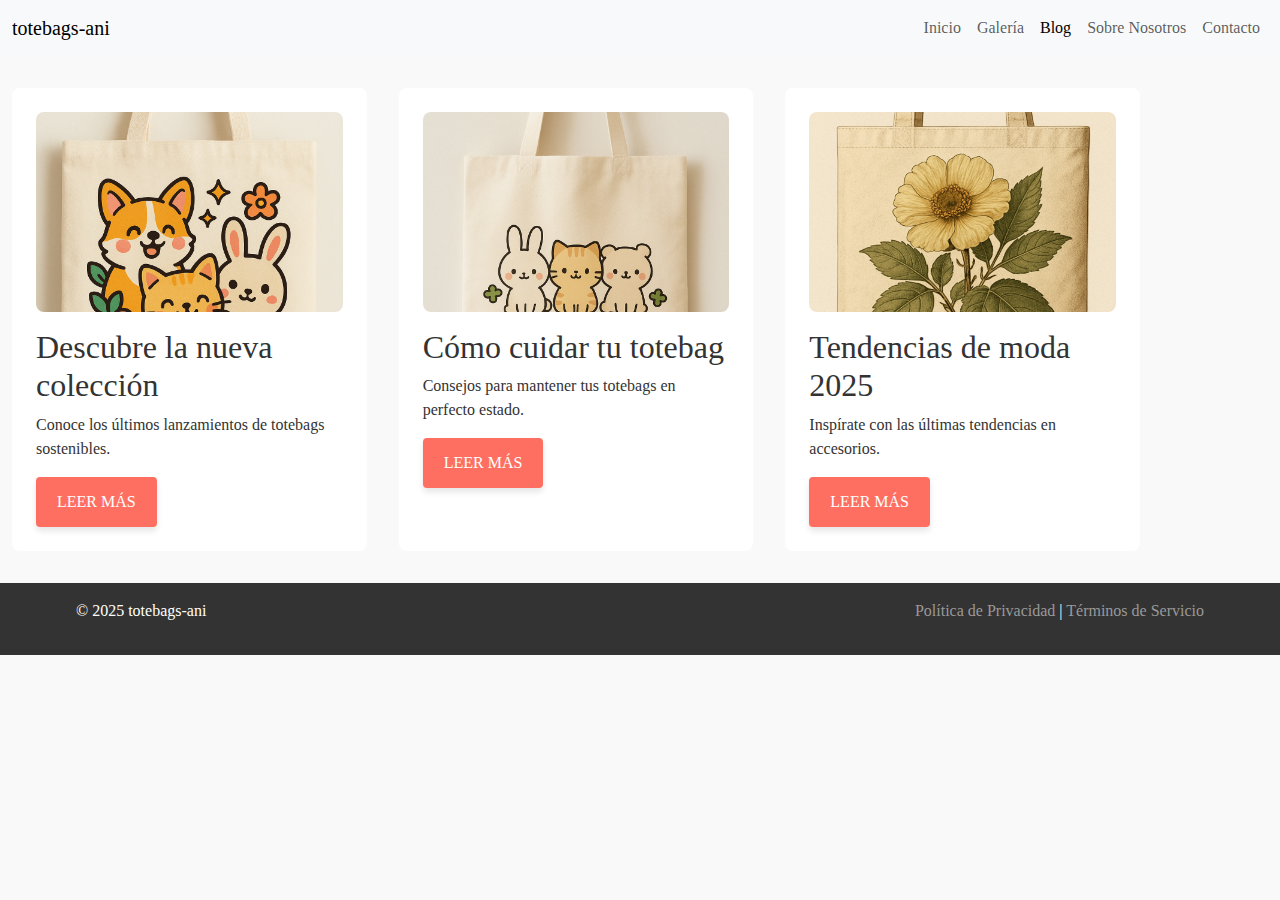
<file: blog.html>
<!DOCTYPE html>
<html lang="es">
<head>
  <meta charset="UTF-8">
  <meta name="viewport" content="width=device-width, initial-scale=1.0">
  <title>ToteBags Ani – Blog</title>
  <link href="https://cdn.jsdelivr.net/npm/bootstrap@5.3.0/dist/css/bootstrap.min.css" rel="stylesheet">
  <link rel="stylesheet" href="assets/css/style.css">
</head>
<body>
  <header class="header">
    <nav class="navbar navbar-expand-lg navbar-light bg-light">
      <div class="container-fluid">
        <a class="navbar-brand" href="index.html">totebags-ani</a>
        <button class="navbar-toggler" type="button" data-bs-toggle="collapse" data-bs-target="#navbarNavBlog" aria-controls="navbarNavBlog" aria-expanded="false" aria-label="Toggle navigation">
          <span class="navbar-toggler-icon"></span>
        </button>
        <div class="collapse navbar-collapse" id="navbarNavBlog">
          <ul class="navbar-nav ms-auto mb-2 mb-lg-0">
            <li class="nav-item"><a class="nav-link" href="index.html">Inicio</a></li>
            <li class="nav-item"><a class="nav-link" href="gallery.html">Galería</a></li>
            <li class="nav-item"><a class="nav-link active" aria-current="page" href="blog.html">Blog</a></li>
            <li class="nav-item"><a class="nav-link" href="about.html">Sobre Nosotros</a></li>
            <li class="nav-item"><a class="nav-link" href="contact.html">Contacto</a></li>
          </ul>
        </div>
      </div>
    </nav>
  </header>
  <section class="blog container features">
    <article class="feature">
      <img src="assets/images/tote4.png" alt="Tote Bag">
      <h2>Descubre la nueva colección</h2>
      <p>Conoce los últimos lanzamientos de totebags sostenibles.</p>
      <a href="#" class="btn btn-medium">Leer más</a>
    </article>
    <article class="feature">
      <img src="assets/images/tote5.png" alt="Tote Bag">
      <h2>Cómo cuidar tu totebag</h2>
      <p>Consejos para mantener tus totebags en perfecto estado.</p>
      <a href="#" class="btn btn-medium">Leer más</a>
    </article>
    <article class="feature">
      <img src="assets/images/tote6.png" alt="Tote Bag">
      <h2>Tendencias de moda 2025</h2>
      <p>Inspírate con las últimas tendencias en accesorios.</p>
      <a href="#" class="btn btn-medium">Leer más</a>
    </article>
  </section>
  <footer class="footer">
    <div class="container">
      <p>&copy; 2025 totebags-ani</p>
      <p><a href="#">Política de Privacidad</a> | <a href="#">Términos de Servicio</a></p>
    </div>
  </footer>
  <script src="https://cdn.jsdelivr.net/npm/bootstrap@5.3.0/dist/js/bootstrap.bundle.min.js"></script>
</body>
</html>
</file>
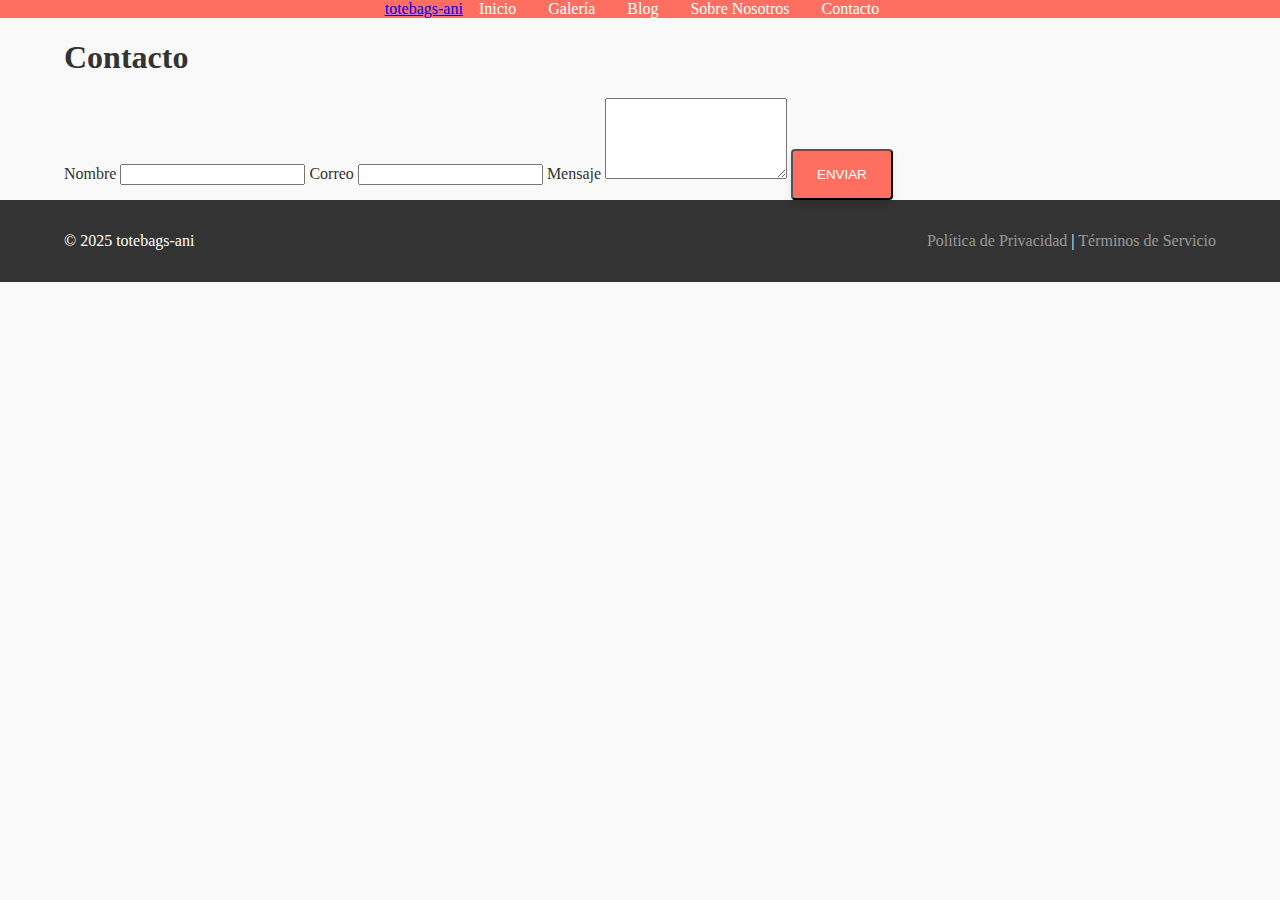
<file: contact.html>
<!DOCTYPE html>
<html lang="es">
<head>
  <meta charset="UTF-8">
  <meta name="viewport" content="width=device-width, initial-scale=1.0">
  <title>ToteBags Ani – Contacto</title>
  <link rel="stylesheet" href="assets/css/style.css">
</head>
<body>
  <header class="header">
    <nav class="nav container">
      <a href="index.html" class="logo">totebags-ani</a>
      <ul>
        <li><a href="index.html">Inicio</a></li>
        <li><a href="gallery.html">Galería</a></li>
        <li><a href="blog.html">Blog</a></li>
        <li><a href="about.html">Sobre Nosotros</a></li>
        <li><a href="contact.html">Contacto</a></li>
      </ul>
    </nav>
  </header>
  <section class="contact container">
    <h1>Contacto</h1>
    <form action="#" class="contact-form">
      <label for="name">Nombre</label>
      <input type="text" id="name" name="name" required>
      <label for="email">Correo</label>
      <input type="email" id="email" name="email" required>
      <label for="message">Mensaje</label>
      <textarea id="message" name="message" rows="5" required></textarea>
      <button type="submit" class="btn btn-large">Enviar</button>
    </form>
  </section>
  <footer class="footer">
    <div class="container">
      <p>&copy; 2025 totebags-ani</p>
      <p><a href="#">Política de Privacidad</a> | <a href="#">Términos de Servicio</a></p>
    </div>
  </footer>
</body>
</html>
</file>
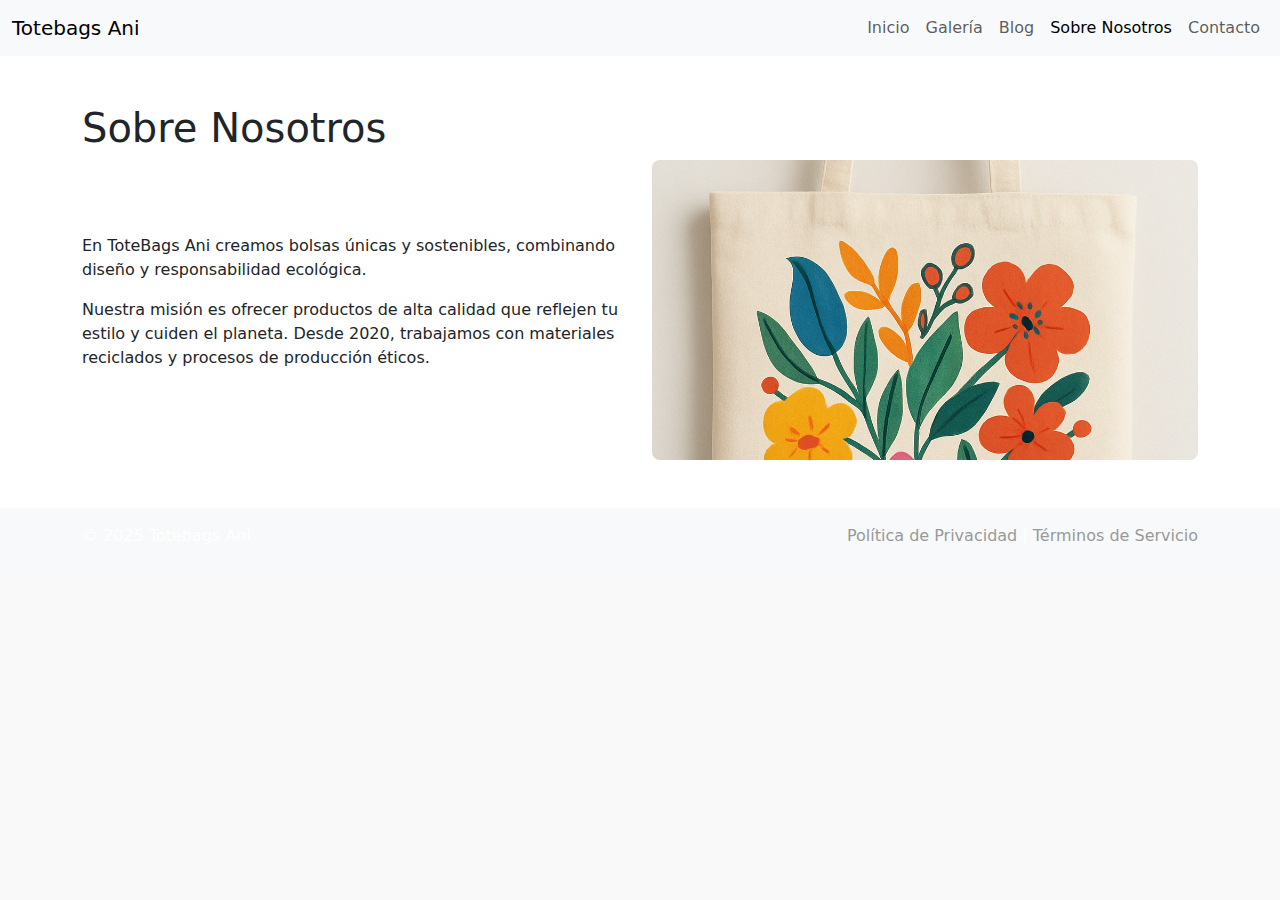
<file: pages/about.html>
<!DOCTYPE html>
<html lang="es">
<head>
  <meta charset="UTF-8" />
  <meta name="viewport" content="width=device-width, initial-scale=1.0" />
  <title>ToteBags Ani – Sobre Nosotros</title>
  <meta name="description" content="Conoce la historia y propósito de ToteBags Ani.">
  <link rel="stylesheet" href="../assets/css/style.css" />
  <link rel="icon" href="../assets/images/tote1.png" type="image/png" />
  <link href="https://cdn.jsdelivr.net/npm/bootstrap@5.3.0/dist/css/bootstrap.min.css" rel="stylesheet" />
</head>
<body>
  <header class="header">
    <nav class="navbar navbar-expand-lg navbar-light bg-light">
      <div class="container-fluid">
        <a class="navbar-brand" href="../index.html">Totebags Ani</a>
        <button class="navbar-toggler" type="button" data-bs-toggle="collapse" data-bs-target="#navbarNav">
          <span class="navbar-toggler-icon"></span>
        </button>
        <div class="collapse navbar-collapse" id="navbarNav">
          <ul class="navbar-nav ms-auto mb-2 mb-lg-0">
            <li class="nav-item"><a class="nav-link" href="../index.html">Inicio</a></li>
            <li class="nav-item"><a class="nav-link" href="gallery.html">Galería</a></li>
            <li class="nav-item"><a class="nav-link" href="blog.html">Blog</a></li>
            <li class="nav-item"><a class="nav-link active" href="about.html">Sobre Nosotros</a></li>
            <li class="nav-item"><a class="nav-link" href="contact.html">Contacto</a></li>
          </ul>
        </div>
      </div>
    </nav>
  </header>

  <main>
    <section class="about container py-5">
      <h1>Sobre Nosotros</h1>
      <div class="row align-items-center">
        <div class="col-md-6">
          <p>En ToteBags Ani creamos bolsas únicas y sostenibles, combinando diseño y responsabilidad ecológica.</p>
          <p>Nuestra misión es ofrecer productos de alta calidad que reflejen tu estilo y cuiden el planeta. Desde 2020, trabajamos con materiales reciclados y procesos de producción éticos.</p>
        </div>
        <div class="col-md-6 about-image">
          <img src="../assets/images/tote2.png" class="img-fluid" alt="Proceso artesanal de totebags" />
        </div>
      </div>
    </section>
  </main>

  <footer class="footer text-center bg-light py-3">
    <div class="container">
      <p>&copy; 2025 Totebags Ani</p>
      <p><a href="#">Política de Privacidad</a> | <a href="#">Términos de Servicio</a></p>
    </div>
  </footer>

  <script src="https://cdn.jsdelivr.net/npm/bootstrap@5.3.0/dist/js/bootstrap.bundle.min.js"></script>
</body>
</html>
</file>
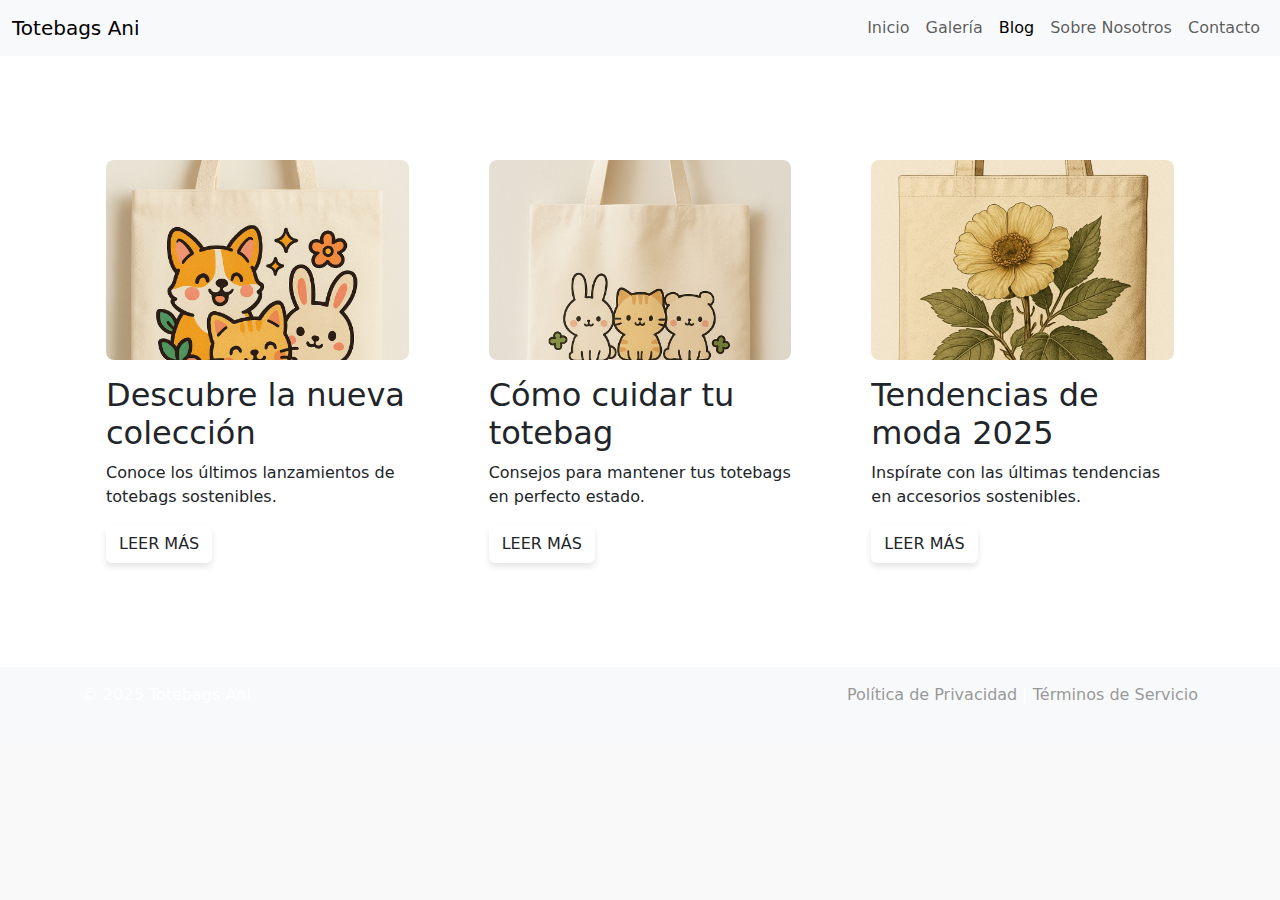
<file: pages/blog.html>
<!DOCTYPE html>
<html lang="es">
<head>
  <meta charset="UTF-8" />
  <meta name="viewport" content="width=device-width, initial-scale=1.0" />
  <title>ToteBags Ani – Blog</title>
  <meta name="description" content="Consejos, novedades y tendencias de moda con ToteBags Ani.">
  <link rel="stylesheet" href="../assets/css/style.css" />
  <link rel="icon" href="../assets/images/tote1.png" type="image/png" />
  <link href="https://cdn.jsdelivr.net/npm/bootstrap@5.3.0/dist/css/bootstrap.min.css" rel="stylesheet" />
</head>
<body>
  <header class="header">
    <nav class="navbar navbar-expand-lg navbar-light bg-light">
      <div class="container-fluid">
        <a class="navbar-brand" href="../index.html">Totebags Ani</a>
        <button class="navbar-toggler" type="button" data-bs-toggle="collapse" data-bs-target="#navbarNav">
          <span class="navbar-toggler-icon"></span>
        </button>
        <div class="collapse navbar-collapse" id="navbarNav">
          <ul class="navbar-nav ms-auto mb-2 mb-lg-0">
            <li class="nav-item"><a class="nav-link" href="../index.html">Inicio</a></li>
            <li class="nav-item"><a class="nav-link" href="gallery.html">Galería</a></li>
            <li class="nav-item"><a class="nav-link active" href="blog.html">Blog</a></li>
            <li class="nav-item"><a class="nav-link" href="about.html">Sobre Nosotros</a></li>
            <li class="nav-item"><a class="nav-link" href="contact.html">Contacto</a></li>
          </ul>
        </div>
      </div>
    </nav>
  </header>

  <main>
    <section class="blog container features py-5">
      <article class="feature">
        <img src="../assets/images/tote4.png" alt="Tote Bag" />
        <h2>Descubre la nueva colección</h2>
        <p>Conoce los últimos lanzamientos de totebags sostenibles.</p>
        <a href="#" class="btn btn-medium">Leer más</a>
      </article>
      <article class="feature">
        <img src="../assets/images/tote5.png" alt="Tote Bag" />
        <h2>Cómo cuidar tu totebag</h2>
        <p>Consejos para mantener tus totebags en perfecto estado.</p>
        <a href="#" class="btn btn-medium">Leer más</a>
      </article>
      <article class="feature">
        <img src="../assets/images/tote6.png" alt="Tote Bag" />
        <h2>Tendencias de moda 2025</h2>
        <p>Inspírate con las últimas tendencias en accesorios sostenibles.</p>
        <a href="#" class="btn btn-medium">Leer más</a>
      </article>
    </section>
  </main>

  <footer class="footer text-center bg-light py-3">
    <div class="container">
      <p>&copy; 2025 Totebags Ani</p>
      <p><a href="#">Política de Privacidad</a> | <a href="#">Términos de Servicio</a></p>
    </div>
  </footer>

  <script src="https://cdn.jsdelivr.net/npm/bootstrap@5.3.0/dist/js/bootstrap.bundle.min.js"></script>
</body>
</html>
</file>
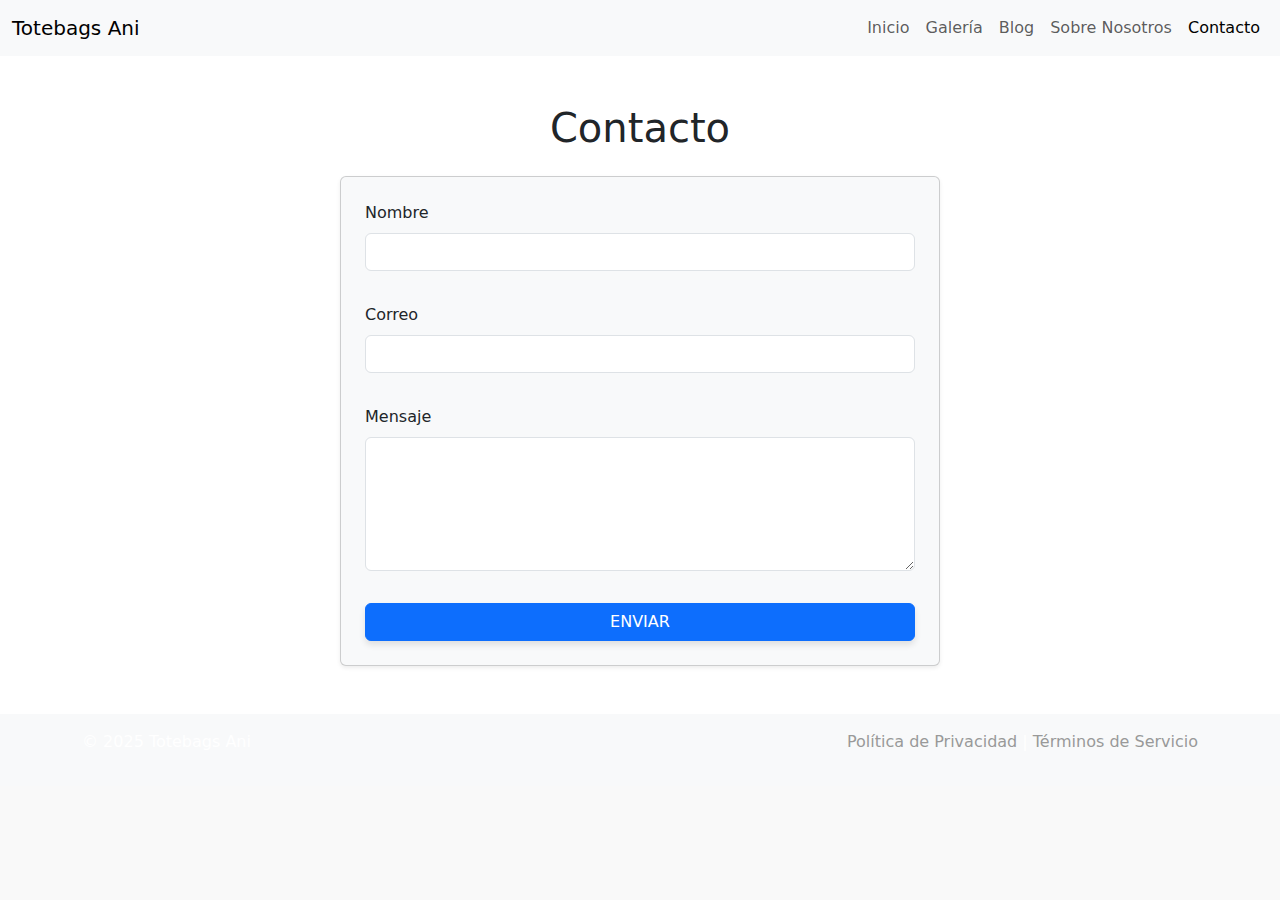
<file: pages/contact.html>
<!DOCTYPE html>
<html lang="es">
<head>
  <meta charset="UTF-8" />
  <meta name="viewport" content="width=device-width, initial-scale=1.0" />
  <title>ToteBags Ani – Contacto</title>
  <meta name="description" content="Contáctanos para dudas, pedidos o colaboraciones.">
  <link rel="stylesheet" href="../assets/css/style.css" />
  <link rel="icon" href="../assets/images/tote1.png" type="image/png" />
  <link href="https://cdn.jsdelivr.net/npm/bootstrap@5.3.0/dist/css/bootstrap.min.css" rel="stylesheet" />
</head>
<body>
  <header class="header">
    <nav class="navbar navbar-expand-lg navbar-light bg-light">
      <div class="container-fluid">
        <a class="navbar-brand" href="../index.html">Totebags Ani</a>
        <button class="navbar-toggler" type="button" data-bs-toggle="collapse" data-bs-target="#navbarNav">
          <span class="navbar-toggler-icon"></span>
        </button>
        <div class="collapse navbar-collapse" id="navbarNav">
          <ul class="navbar-nav ms-auto mb-2 mb-lg-0">
            <li class="nav-item"><a class="nav-link" href="../index.html">Inicio</a></li>
            <li class="nav-item"><a class="nav-link" href="gallery.html">Galería</a></li>
            <li class="nav-item"><a class="nav-link" href="blog.html">Blog</a></li>
            <li class="nav-item"><a class="nav-link" href="about.html">Sobre Nosotros</a></li>
            <li class="nav-item"><a class="nav-link active" href="contact.html">Contacto</a></li>
          </ul>
        </div>
      </div>
    </nav>
  </header>

  <main>
    <section class="contact container py-5">
      <h1 class="mb-4 text-center">Contacto</h1>
      <div class="card p-4 bg-light shadow-sm mx-auto" style="max-width:600px">
        <form action="#" class="row g-3">
          <div class="mb-3 col-12">
            <label for="name" class="form-label">Nombre</label>
            <input type="text" class="form-control" id="name" name="name" required />
          </div>
          <div class="mb-3 col-12">
            <label for="email" class="form-label">Correo</label>
            <input type="email" class="form-control" id="email" name="email" required />
          </div>
          <div class="mb-3 col-12">
            <label for="message" class="form-label">Mensaje</label>
            <textarea class="form-control" id="message" name="message" rows="5" required></textarea>
          </div>
          <div class="col-12">
            <button type="submit" class="btn btn-primary w-100">Enviar</button>
          </div>
        </form>
      </div>
    </section>
  </main>

  <footer class="footer text-center bg-light py-3">
    <div class="container">
      <p>&copy; 2025 Totebags Ani</p>
      <p><a href="#">Política de Privacidad</a> | <a href="#">Términos de Servicio</a></p>
    </div>
  </footer>

  <script src="https://cdn.jsdelivr.net/npm/bootstrap@5.3.0/dist/js/bootstrap.bundle.min.js"></script>
</body>
</html>
</file>
<file: assets/css/style.css>
.hero-content .btn, .btn {
  border-radius: 0.25rem;
  text-transform: uppercase;
}

.btn {
  background: #ff6f61;
  color: white;
  display: inline-block;
  text-decoration: none;
  transition: all 0.3s ease 0.3s ease;
  box-shadow: 0 4px 6px rgba(0, 0, 0, 0.1);
}
.btn:hover {
  background: rgb(255, 64.5189873418, 46);
  transform: translateY(-2px);
  box-shadow: 0 6px 8px rgba(0, 0, 0, 0.15);
}

html, body {
  margin: 0;
  padding: 0;
  font-family: "Arial, sans-serif";
  color: #333;
  background-color: #f9f9f9;
}

.container {
  width: 90%;
  max-width: 1200px;
  margin: 0 auto;
}

.header {
  background: #ff6f61;
}
.header .nav {
  display: flex;
  justify-content: center;
  align-items: center;
}
.header .nav ul {
  list-style: none;
  margin: 0;
  padding: 0;
  display: flex;
}
.header .nav ul li {
  margin: 0 1rem;
}
.header .nav ul li a {
  color: white;
  text-decoration: none;
  transition: color 0.2s 0.3s ease;
}
.header .nav ul li a:hover {
  color: #f0c674;
}

.hero {
  display: grid;
  grid-template-columns: 1fr 1fr;
  align-items: center;
  margin: 2rem 0;
}
.hero-content h1 {
  font-size: 2.5rem;
  margin-bottom: 1rem;
}
.hero-content p {
  margin-bottom: 1.5rem;
}
.hero-content .btn {
  background: #ff6f61;
  color: white;
  padding: 0.75rem 1.5rem;
  border: none;
  cursor: pointer;
  transition: all 0.3s ease 0.3s ease;
  box-shadow: 0 4px 6px rgba(0, 0, 0, 0.1);
}
.hero-content .btn:hover {
  background: rgb(255, 64.5189873418, 46);
  transform: translateY(-2px);
  box-shadow: 0 6px 8px rgba(0, 0, 0, 0.15);
}
.hero-image img {
  width: 100%;
  max-height: 400px;
  object-fit: cover;
  border-radius: 0.5rem;
}

.features {
  display: grid;
  grid-template-columns: repeat(3, 1fr);
  gap: 2rem;
  margin: 2rem 0;
}
.features .feature {
  background: hsl(5.3164556962, 100%, 109.0196078431%);
  padding: 1.5rem;
  border-radius: 0.5rem;
  transition: transform 0.3s 0.3s ease;
}
.features .feature:hover {
  transform: scale(1.05);
}
.features .feature h3 {
  margin-top: 0;
}

.footer {
  background: #333;
  color: white;
  padding: 1rem 0;
}
.footer .container {
  display: flex;
  justify-content: space-between;
}
.footer .container p a {
  color: #999999;
  text-decoration: none;
}
.footer .container p a:hover {
  text-decoration: underline;
}

.btn-small {
  padding: 0.5rem 1rem;
}

.btn-medium {
  padding: 0.75rem 1.25rem;
}

.btn-large {
  padding: 1rem 1.5rem;
}

@media (max-width: 900px) {
  .hero {
    grid-template-columns: 1fr;
  }
  .hero-image {
    margin-top: 1.5rem;
  }
  .features {
    grid-template-columns: 1fr 1fr;
  }
}
@media (max-width: 600px) {
  .nav ul {
    flex-direction: column;
  }
  .features {
    grid-template-columns: 1fr;
  }
}
.gallery .feature {
  transition: all 0.3s ease 0.3s ease;
}
.gallery .feature:hover {
  transform: scale(1.1);
  box-shadow: 0 8px 16px rgba(0, 0, 0, 0.2);
}

.features .feature img {
  width: 100%;
  max-height: 300px;
  object-fit: cover;
  border-radius: 0.5rem;
  margin-bottom: 1rem;
}

.about .about-image img {
  width: 100%;
  max-height: 300px;
  object-fit: cover;
  border-radius: 0.5rem;
}

.blog .feature img {
  max-height: 200px;
}

/*# sourceMappingURL=style.css.map */
</file>
